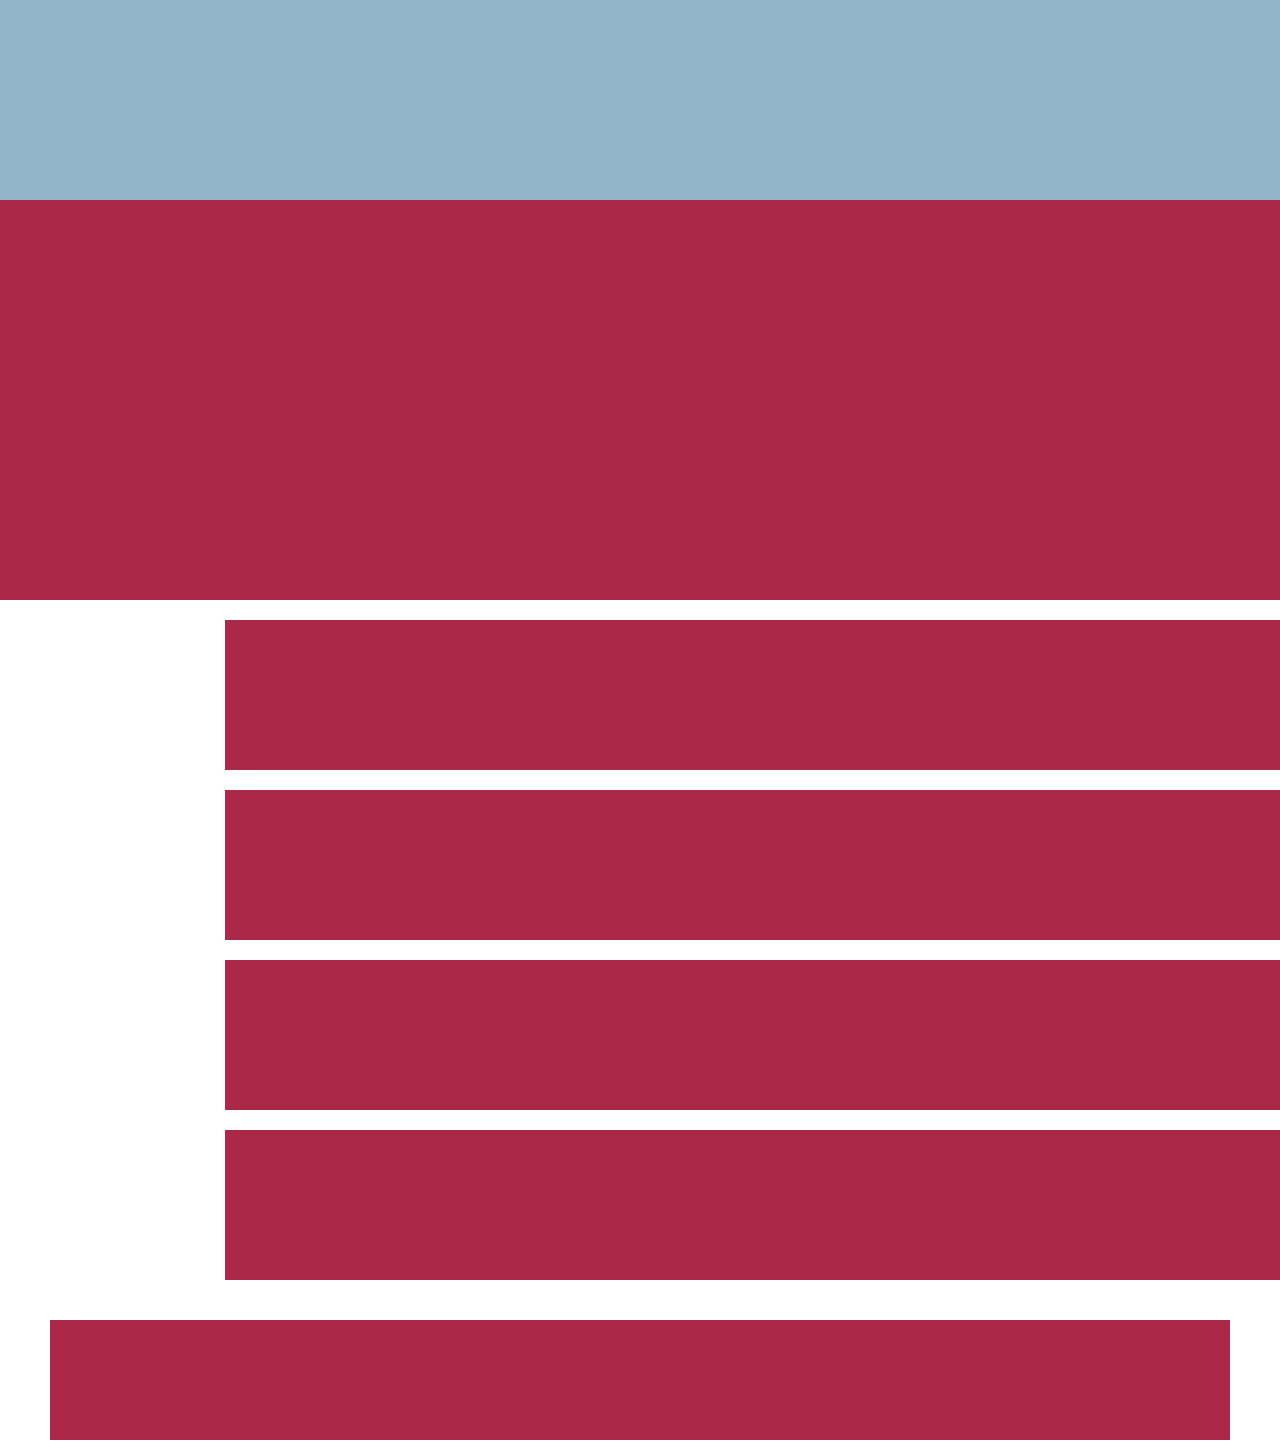
<file: hack_1/index.html>
<!DOCTYPE html>
<html lang="en">
<head>
    <meta charset="UTF-8">
    <meta name="viewport" content="width=device-width, initial-scale=1.0">
    <link rel="stylesheet" href="reset.css">
    <link rel="stylesheet" href="style.css">
    <title>h_1</title>
</head>
<body>

    <header class="header"></header>

    <div class="top"></div>

    <div class="barra"></div>
    <div class="barra"></div>
    <div class="barra"></div>
    <div class="barra"></div>

    <footer class="bottom"></footer>

</body>
</html>
</file>
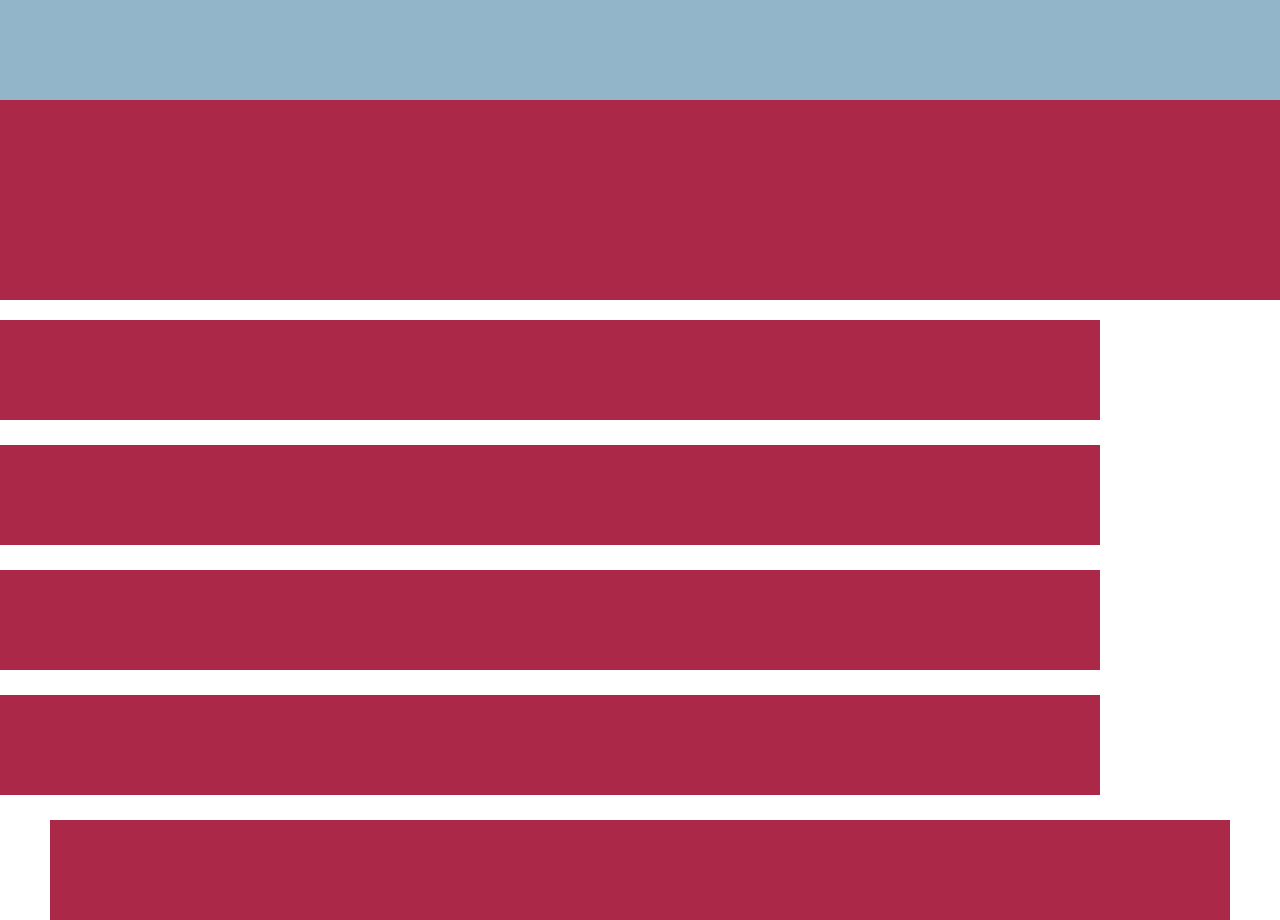
<file: hack_2/index.html>
<!DOCTYPE html>
<html lang="en">
<head>
    <meta charset="UTF-8">
    <meta name="viewport" content="width=device-width, initial-scale=1.0">
    <link rel="stylesheet" href="reset.css">
    <link rel="stylesheet" href="style.css">
    <title>h_2</title>
</head>
<body>

    <div class="top"></div>

    <div class="mid"></div>

    <div class="barra_1"></div>
    <div class="barra_2"></div>
    <div class="barra_3"></div>
    <div class="barra_4"></div>

    <div class="bottom"></div>

</body>
</html>
</file>
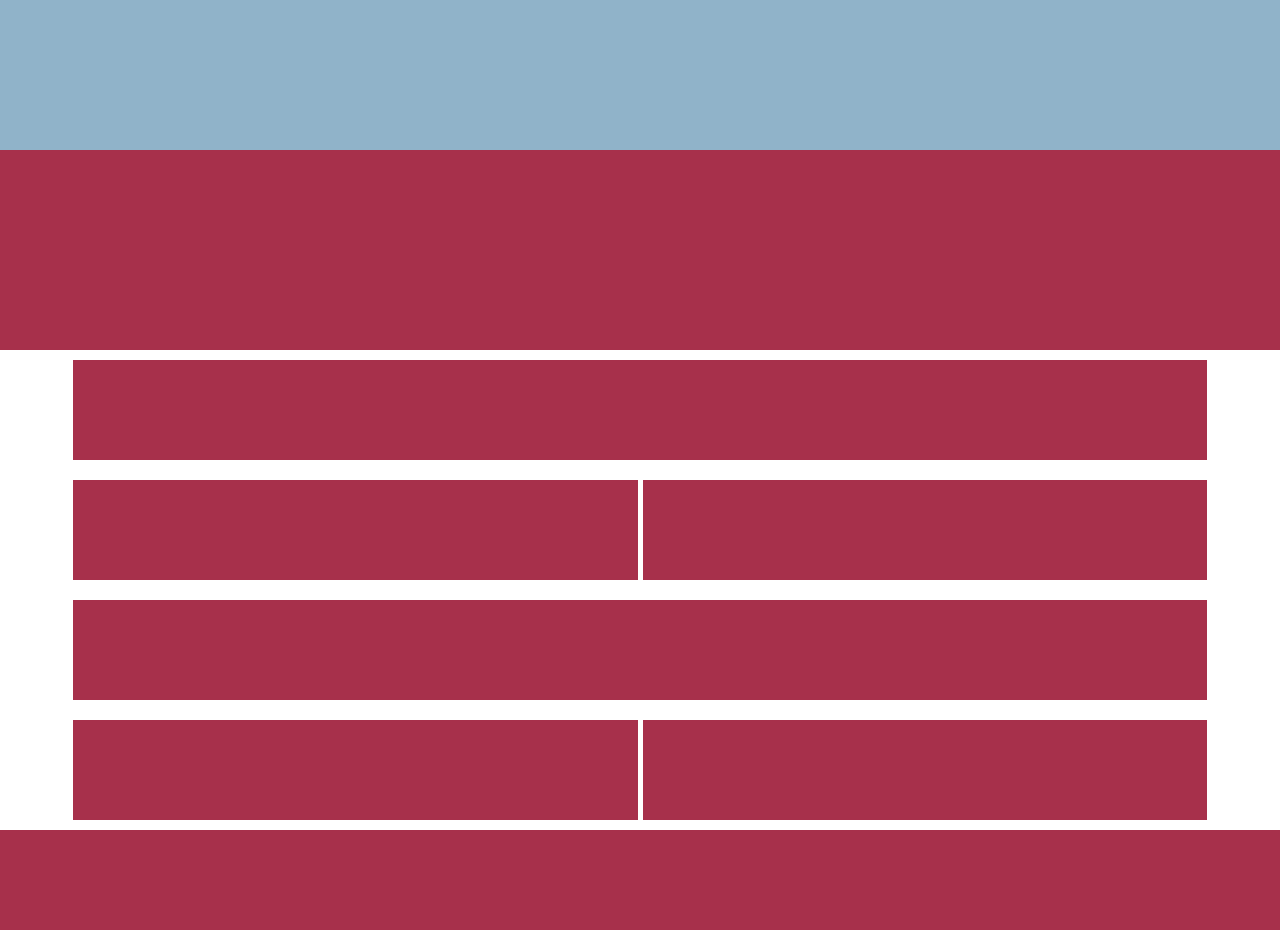
<file: hack_3/index.html>
<!DOCTYPE html>
<html lang="en">
<head>
    <meta charset="UTF-8">
    <meta name="viewport" content="width=device-width, initial-scale=1.0">
    <link rel="stylesheet" href="reset.css">
    <link rel="stylesheet" href="style.css">
    <title>h_3</title>
</head>
<body>
    <header class="header"></header>
    <section class="top"></section>

    <main class="contenedor_principal">
  
        <div class="barra"></div>
        
        <div class="caja">
            <div class="bloque"></div>
            <div class="bloque"></div>
        </div>
        
        <div class="barra"></div>
        
        <div class="caja">
            <div class="bloque"></div>
            <div class="bloque"></div>
        </div>
        
    </main>

    <footer class="footer"></footer>
</body>
</html>
</file>
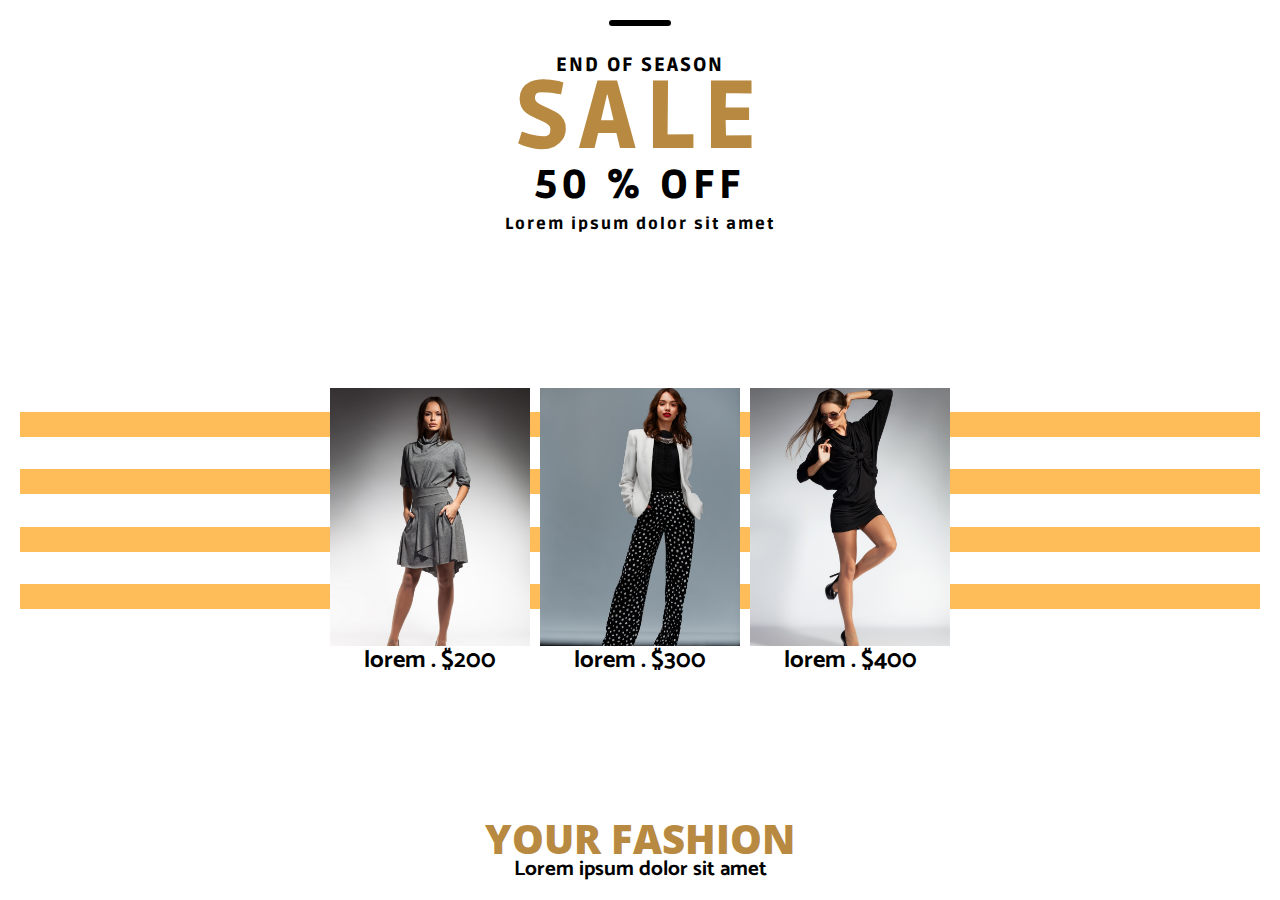
<file: hack_4/index.html>
<!DOCTYPE html>
<html lang="en">
<head>
    <meta charset="UTF-8">
    <meta name="viewport" content="width=device-width, initial-scale=1.0">
    <title>h_4</title>
    <link rel="stylesheet" href="reset.css">
    <link rel="stylesheet" href="style.css">
</head>
<body>

    <div class="bar_1"></div>

    <header>
        <h1>END OF SEASON</h1>
        <h2>SALE</h2>
        <h3>50 % OFF</h3>
        <p>Lorem ipsum dolor sit amet</p>
    </header>
    
    <div class="container">
        
        <div class="models-container">
            <div class="modelos">
                <img src="img/1.png">
                <p>lorem . $200</p>
            </div>
            <div class="modelos">
                <img src="img/2.png">
                <p>lorem . $300</p>
            </div>
            <div class="modelos">
                <img src="img/3.png">
                <p>lorem . $400</p>
            </div>
        </div>
        
        <div class="bar-container">
            <div class="bar_2"></div>
            <div class="bar_2"></div>
            <div class="bar_2"></div>
            <div class="bar_2"></div>
        </div>
        
    </div>
    
    <footer>
        <h4>YOUR FASHION</h4>
        <p>Lorem ipsum dolor sit amet</p>
    </footer>
</body>
</html>
</file>
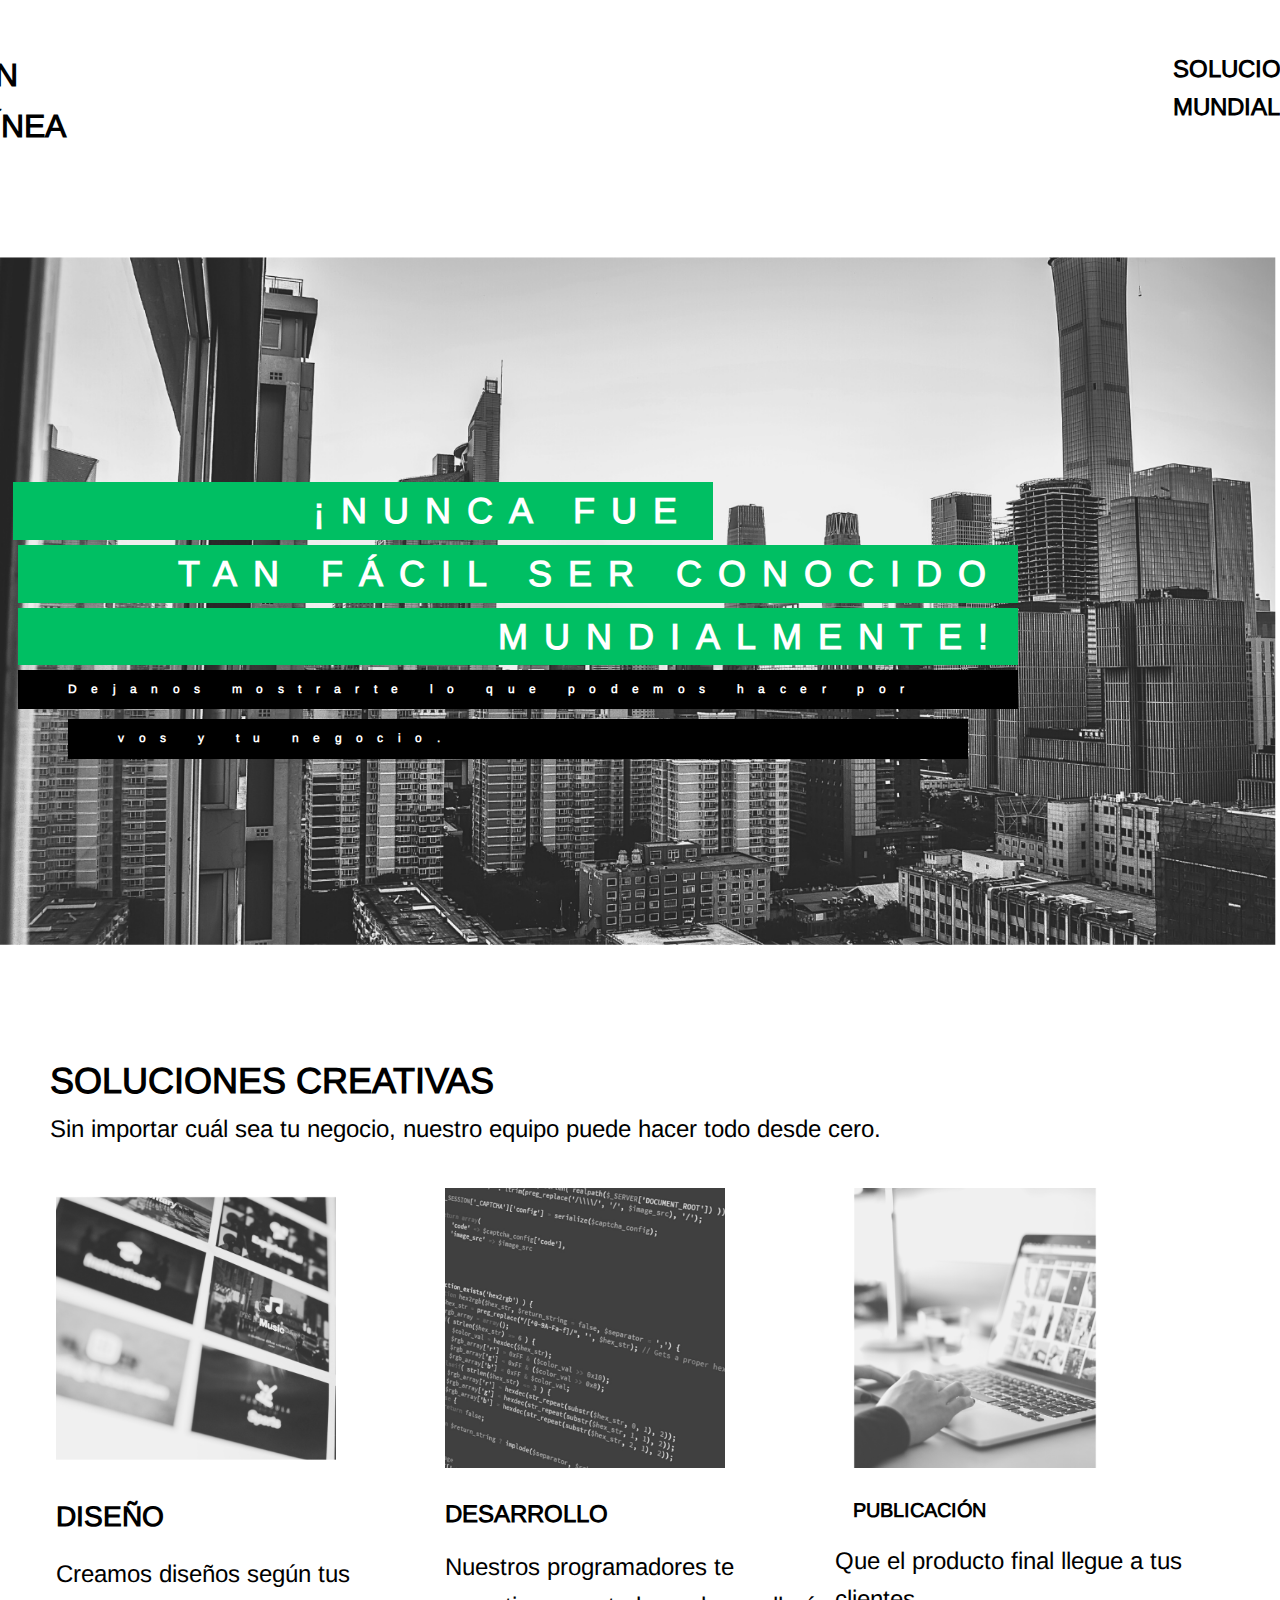
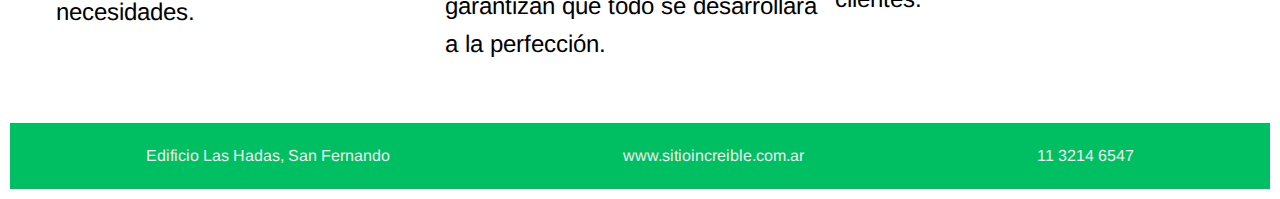
<file: hack_5/index.html>
<!DOCTYPE html>
<html lang="es">
<head>
    <meta charset="UTF-8">
    <meta name="viewport" content="width=device-width, initial-scale=1.0">
    <title>h_5</title>
    <link rel="stylesheet" href="style.css">
</head>

<body>

    <header>
        <div class="texto">
            <div class="circulo"></div>
            <h1>EN LÍNEA</h1>
        </div>
        <div>
            <h2>SOLUCIONES MUNDIALES</h2>
        </div>
    </header>

    <section class="main_container">
        <img src="img/2.png" alt="">
        <div class="main-texto">
            <h1>¡NUNCA FUE</h1>
            <h2>TAN FÁCIL SER CONOCIDO</h2>
            <h3>MUNDIALMENTE!</h3>
            <h4>Dejanos mostrarte lo que podemos hacer por</h4>
            <h5>vos y tu negocio.</h5>
        </div>
    </section>

    <section class="servicios">
        <h2>SOLUCIONES CREATIVAS</h2>
        <p>Sin importar cuál sea tu negocio, nuestro equipo puede hacer todo desde cero.</p>
        <div class="servicios-cartas">

            <div class="carta">
                <img src="img/1.png" alt="">
                <h3>DISEÑO</h3>
                <p class="carta-texto">Creamos diseños según tus necesidades.</p>
            </div>

            <div class="carta">
                <img src="img/3.png" alt="">
                <h4>DESARROLLO</h4>
                <p class="carta-texto">Nuestros programadores te garantizan que todo se desarrollará a la perfección.</p>
            </div>
            <div class="carta">
                <img src="img/4.png" alt="">
                <h5>PUBLICACIÓN</h5>
                <p class="carta-texto">Que el producto final llegue a tus clientes.</p>
            </div>
        </div>
    </section>

    <footer>
        <p>Edificio Las Hadas, San Fernando</p>
        <p>www.sitioincreible.com.ar</p>
        <p>11 3214 6547</p>
    </footer>

</body>
</html>
</file>
<file: hack_1/style.css>
body {
    position: relative;
}

.header {
    background-color: #93B5C9;
    width: 100%;
    height: 200px;
}

.top {
    background-color: #AB2849;
    width: 100%;
    height: 400px;
    margin-bottom: 25px;
    margin-bottom: 20px;
}

.barra {
    background-color: #AB2849;
    height: 150px;
    position: relative;
    margin-left: 225px;
    right: 0%;
    margin-bottom: 20px;
}

.bottom {
    background-color: #AB2849;
    height: 120px;
    align-items: center;
    margin-left: 50px;
    margin-right: 50px;
    margin-top: 40px;
    margin-bottom: 10px;
}
</file>
<file: hack_2/style.css>
body {
    background-size: cover;
}

.top {
    background-color: #93B5C9;
    width: 100%;
    height: 100px;
}

.mid {
    background-color: #AB2849;
    width: 100%;
    height: 200px;
    margin-bottom: 25px;
    margin-bottom: 20px;
}

.barra_1 {
    background-color: #AB2849;
    width: 1100px;
    height: 100px;
    float: left;
    margin-right: 500px;
    margin-bottom: 25px;
    clear: both;
}

.barra_2 {
    background-color: #AB2849;
    width: 1100px;
    height: 100px;
    float: left;
    margin-right: 500px;
    margin-bottom: 25px;
    clear: both;
}

.barra_3 {
    background-color: #AB2849;
    width: 1100px;
    height: 100px;
    float: left;
    margin-right: 500px;
    margin-bottom: 25px;
    clear: both;
}

.barra_4 {
    background-color: #AB2849;
    width: 1100px;
    height: 100px;
    float: left;
    margin-right: 500px;
    margin-bottom: 25px;
    clear: both;
}

.bottom {
    background-color: #AB2849;
    height: 100px;
    align-items: center;
    margin-left: 50px;
    margin-right: 50px;
    clear: both;
}
</file>
<file: hack_3/style.css>
.contenedor_principal {
    display: flex;
    flex-direction: column;
    align-items: center;
    gap: 20px;
    padding: 10px;
}

header {
    background-color: #90b3c9; 
    height: 150px;
    width: 100%;
}

.top {
    background-color: #a7304b; 
    width: 100%;
    height: 200px;
}

.barra {
    background-color: #a7304b; 
    width: 90%;
    height: 100px;
}

.caja {
    display: flex;
    justify-content: space-between;
    width: 90%;
    gap: 5px;
}

.bloque {
    background-color: #a7304b; 
    width: 50%;
    height: 100px;
}

footer {
    background-color: #a7304b; 
    height: 100px;
    width: 100%;
    margin-bottom: 10px;
}
</file>
<file: hack_4/style.css>
@font-face {
    font-family: ruda;
    src: url(/hack_4/fuentes/static/Ruda-Black.ttf);

}

@font-face {
    font-family: catamaran;
    src: url(/hack_4/fuentes/Catamaran-VariableFont_wght.ttf);
}

@font-face {
    font-family: open-sans;
    src: url(/hack_4/fuentes/static/OpenSans-ExtraBold.ttf);
}

* {
    margin: 0;
    padding: 0;
    box-sizing: border-box;
}

html,body {
    height: 100%;
    height: 100vh;
}

body {
    text-align: center;
    padding: 20px;
    display: flex;
    flex-direction: column;
    justify-content: space-between;
}


.bar_1 {
    height: 10px;
    width: 5%;
    background-color: black;
    display: flex;
    margin: auto;
    border-radius: 20px;
}

header {
    margin-top: 30px;
    margin-bottom: 30px;
    font-family: ruda; 
    font-weight: bold;
}

header h1 {
    font-size: 1.2rem;
    letter-spacing: 2px;
    margin-bottom: -5px;
    font-weight: bold;
}

header h2 {
    font-size: 6rem;
    color: #B88940;
    text-transform: uppercase;
    letter-spacing: 10px;
}

header h3 {
    font-size: 2.5rem;
    margin-bottom: 10px;
    letter-spacing: 5px;
}

header p {
    font-size: 1rem;
    margin-bottom: 20px;
    letter-spacing: 2px;
}

.container {
    position: relative;
    height: 100vh; 
}

.container p {
    font-family: catamaran;
    font-weight: bold;
    font-size: 1.5rem;
}

.models-container {
    display: flex;
    flex-direction: row; 
    justify-content: center; 
    align-items: center;
    position: absolute;
    width: 100%;
    height: 100%;
    gap: 10px;
    z-index: 10;
}

.modelos img {
    width: 200px;
    height: auto;
}

.bar-container {
    padding-top: 120px;
    padding-bottom: 160px;
    position: absolute;
    top: 0;
    left: 0;
    width: 100%;
    height: 100%;
    display: flex;
    flex-direction: column;
    justify-content: space-between;
    z-index: 1; 
}

.bar_2 {
    background-color: #FFBD59; 
    height: 25px; 
    width: 100%; 
    margin: 10px 0px; 
}

footer {
    margin-top: 40px;
}

footer h4 {
    font-family: open-sans;
    font-size: 2.5rem;
    color: #B88940;
    margin-bottom: 0px;
}

footer p {
    font-size: 1.3rem;
    font-family: catamaran;
    font-weight: bold;
}
</file>
<file: hack_5/style.css>
@font-face {
    font-family: arimo;
    src: url(fuentes/static/Arimo-Regular.ttf);
}

* {
    margin: 0;
    padding: 0;
    box-sizing: border-box;
}

body {
    font-family: arimo;
    line-height: 1.6;
}

header {
    display: flex;
    justify-content: center;
    gap: 1100px;
    padding: 20px;
    margin: 30px;
}

.texto {
    display: flex;
    align-items: center;
}

.circulo {
    width: 20px;
    height: 20px;
    background-color: #7ED957;
    border-radius: 50%;
    margin-right: 10px;
}

.main_container {
    position: relative;
    width: 100%;
    height: 800px;
}

.main_container img {
    width: 100%;
    height: 100%;
    object-fit: cover;
}

.main-texto {
    position: absolute;
    top: 35%;
    left: 1%;
    text-align: start;
    color: white;
    letter-spacing: 1rem;
}

.main-texto h1 {
    font-size: 36px;
    background-color: #00BF63;
    margin-bottom: 5px;
    width: 700px;
    padding-left: 300px;
}

.main-texto h2 {
    font-size: 36px;
    background-color: #00BF63;
    margin: 5px;
    padding-left: 160px;
    width: 1000px;
}

.main-texto h3 {
    font-size: 36px;
    background-color: #00BF63;
    margin: 5px;
    padding-left: 480px;
    width: 1000px;
}

.main-texto h4 {
    text-align: start;
    margin: 5px;
    font-size: 12px;
    letter-spacing: 0.9rem;
    background-color: #000;
    padding: 10px;
    padding-left: 50px;
    width: 1000px;
}

.main-texto h5 {
    text-align: start;
    margin: 5px;
    font-size: 12px;
    letter-spacing: 0.9rem;
    background-color: #000000;
    padding: 10px;
    padding-left: 50px;
    width: 900px;
    position: absolute;
    left: 5%;
}

.servicios {
    text-align: start;
    padding: 50px;
    font-size: 1.5rem;
    
}

.servicios-cartas {
    display: flex;
    justify-content: center;
    width: 100%;
    
}

.carta-texto {
    text-align: start;
}

.carta {
    width: 33%;
    margin-top: 40px;

}

.carta img {
    width: 280px;
    height: 280px;
    object-fit: cover;
}


.carta h3 {
    margin: 15px 0;
    width: 250px;
}

.carta h4 {
    margin: 15px 0;
    width: 280px;
}

.carta h5 {
    margin: 15px 0;
    width: 30px;
    padding-left: 18px;
}

footer {
    background-color: #00BF63;
    color: #EEEEEE;
    padding: 20px;
    display: flex;
    justify-content: space-around;
    margin: 10px;
}

footer p {
    margin: 0;
}
</file>
